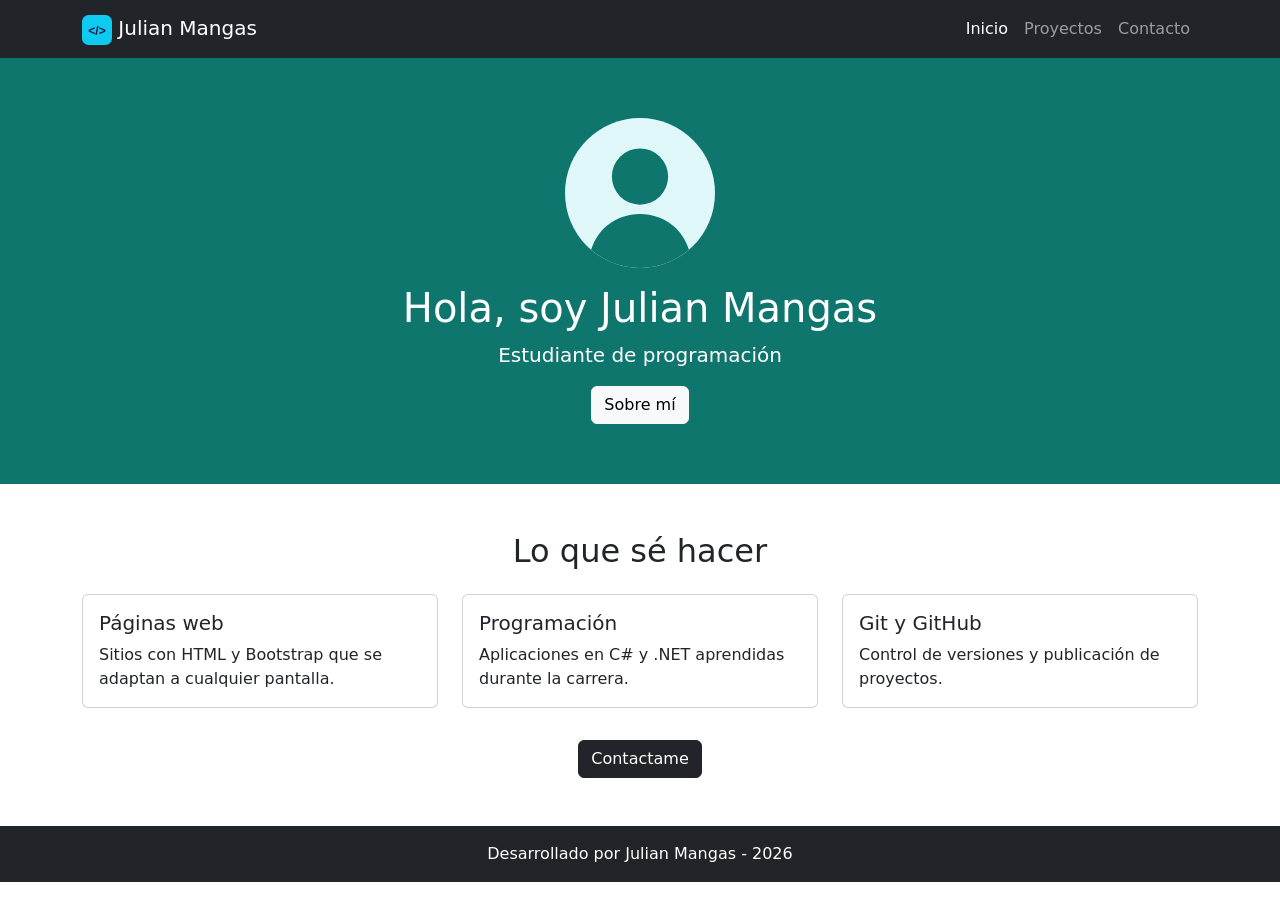
<file: index.html>
<!DOCTYPE html>
<html lang="es">
<head>
  <meta charset="UTF-8">
  <meta name="viewport" content="width=device-width, initial-scale=1.0">
  <title>Julian Mangas | Portfolio</title>
  <meta name="description" content="Portfolio de Julian Mangas, estudiante de programación. Conocé mis proyectos y cómo contactarme.">
  <meta name="keywords" content="portfolio, estudiante, programación, desarrollo web, HTML, Bootstrap">
  <link href="https://cdn.jsdelivr.net/npm/bootstrap@5.3.3/dist/css/bootstrap.min.css" rel="stylesheet">
  <link href="assets/css/styles.css" rel="stylesheet">
</head>
<body>

  <header>
    <nav class="navbar navbar-expand-lg navbar-dark bg-dark">
      <div class="container">
        <a class="navbar-brand" href="index.html">
          <img src="assets/img/logo.svg" alt="Logo" width="30" height="30"> Julian Mangas
        </a>
        <button class="navbar-toggler" type="button" data-bs-toggle="collapse" data-bs-target="#menu">
          <span class="navbar-toggler-icon"></span>
        </button>
        <div class="collapse navbar-collapse" id="menu">
          <ul class="navbar-nav ms-auto">
            <li class="nav-item"><a class="nav-link active" href="index.html">Inicio</a></li>
            <li class="nav-item"><a class="nav-link" href="proyectos.html">Proyectos</a></li>
            <li class="nav-item"><a class="nav-link" href="contacto.html">Contacto</a></li>
          </ul>
        </div>
      </div>
    </nav>
  </header>

  <main>
    <!-- Hero -->
    <section class="hero text-center text-white">
      <div class="container">
        <img src="assets/img/avatar.svg" alt="Foto de perfil" class="rounded-circle mb-3" width="150" height="150">
        <h1>Hola, soy Julian Mangas</h1>
        <p class="lead">Estudiante de programación</p>
        <button type="button" class="btn btn-light" data-bs-toggle="modal" data-bs-target="#modalSobreMi">Sobre mí</button>
      </div>
    </section>

    <!-- Servicios -->
    <section class="container py-5">
      <h2 class="text-center mb-4">Lo que sé hacer</h2>
      <div class="row">
        <div class="col-md-4 mb-3">
          <div class="card h-100">
            <div class="card-body">
              <h3 class="h5 card-title">Páginas web</h3>
              <p class="card-text">Sitios con HTML y Bootstrap que se adaptan a cualquier pantalla.</p>
            </div>
          </div>
        </div>
        <div class="col-md-4 mb-3">
          <div class="card h-100">
            <div class="card-body">
              <h3 class="h5 card-title">Programación</h3>
              <p class="card-text">Aplicaciones en C# y .NET aprendidas durante la carrera.</p>
            </div>
          </div>
        </div>
        <div class="col-md-4 mb-3">
          <div class="card h-100">
            <div class="card-body">
              <h3 class="h5 card-title">Git y GitHub</h3>
              <p class="card-text">Control de versiones y publicación de proyectos.</p>
            </div>
          </div>
        </div>
      </div>
      <div class="text-center mt-3">
        <a href="contacto.html" class="btn btn-dark">Contactame</a>
      </div>
    </section>
  </main>

  <!-- Modal -->
  <div class="modal fade" id="modalSobreMi" tabindex="-1">
    <div class="modal-dialog">
      <div class="modal-content">
        <div class="modal-header">
          <h5 class="modal-title">Sobre mí</h5>
          <button type="button" class="btn-close" data-bs-dismiss="modal"></button>
        </div>
        <div class="modal-body">
          <p>Soy estudiante de programación. Me gusta aprender a crear páginas y aplicaciones.</p>
        </div>
        <div class="modal-footer">
          <button type="button" class="btn btn-secondary" data-bs-dismiss="modal">Cerrar</button>
        </div>
      </div>
    </div>
  </div>

  <footer class="bg-dark text-white text-center py-3">
    <p class="mb-0">Desarrollado por Julian Mangas - <span id="anio"></span></p>
  </footer>

  <script src="https://cdn.jsdelivr.net/npm/bootstrap@5.3.3/dist/js/bootstrap.bundle.min.js"></script>
  <script src="assets/js/main.js"></script>
</body>
</html>
</file>
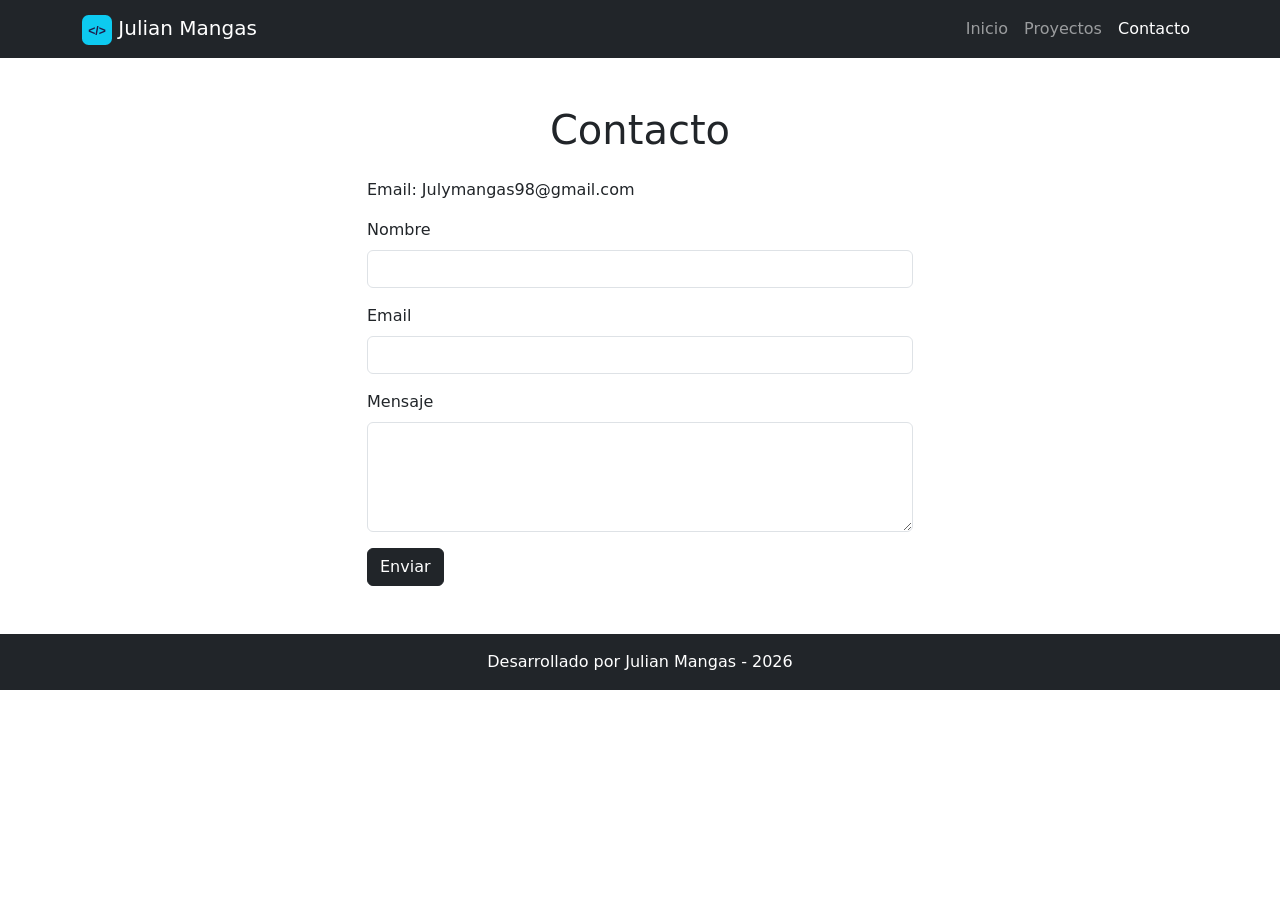
<file: contacto.html>
<!DOCTYPE html>
<html lang="es">
<head>
  <meta charset="UTF-8">
  <meta name="viewport" content="width=device-width, initial-scale=1.0">
  <title>Contacto | Julian Mangas</title>
  <meta name="description" content="Contactá a Julian Mangas, estudiante de programación.">
  <meta name="keywords" content="contacto, portfolio, estudiante, programación">
  <link href="https://cdn.jsdelivr.net/npm/bootstrap@5.3.3/dist/css/bootstrap.min.css" rel="stylesheet">
  <link href="assets/css/styles.css" rel="stylesheet">
</head>
<body>

  <header>
    <nav class="navbar navbar-expand-lg navbar-dark bg-dark">
      <div class="container">
        <a class="navbar-brand" href="index.html">
          <img src="assets/img/logo.svg" alt="Logo" width="30" height="30"> Julian Mangas
        </a>
        <button class="navbar-toggler" type="button" data-bs-toggle="collapse" data-bs-target="#menu">
          <span class="navbar-toggler-icon"></span>
        </button>
        <div class="collapse navbar-collapse" id="menu">
          <ul class="navbar-nav ms-auto">
            <li class="nav-item"><a class="nav-link" href="index.html">Inicio</a></li>
            <li class="nav-item"><a class="nav-link" href="proyectos.html">Proyectos</a></li>
            <li class="nav-item"><a class="nav-link active" href="contacto.html">Contacto</a></li>
          </ul>
        </div>
      </div>
    </nav>
  </header>

  <main class="container py-5">
    <h1 class="text-center mb-4">Contacto</h1>
    <div class="row justify-content-center">
      <div class="col-md-6">
        <p>Email: Julymangas98@gmail.com</p>
        <form>
          <div class="mb-3">
            <label for="nombre" class="form-label">Nombre</label>
            <input type="text" class="form-control" id="nombre">
          </div>
          <div class="mb-3">
            <label for="email" class="form-label">Email</label>
            <input type="email" class="form-control" id="email">
          </div>
          <div class="mb-3">
            <label for="mensaje" class="form-label">Mensaje</label>
            <textarea class="form-control" id="mensaje" rows="4"></textarea>
          </div>
          <button type="button" class="btn btn-dark" data-bs-toggle="modal" data-bs-target="#modalEnviado">Enviar</button>
        </form>
      </div>
    </div>
  </main>

  <!-- Modal -->
  <div class="modal fade" id="modalEnviado" tabindex="-1">
    <div class="modal-dialog">
      <div class="modal-content">
        <div class="modal-header">
          <h5 class="modal-title">¡Gracias!</h5>
          <button type="button" class="btn-close" data-bs-dismiss="modal"></button>
        </div>
        <div class="modal-body">
          <p>Tu mensaje fue enviado.</p>
        </div>
        <div class="modal-footer">
          <button type="button" class="btn btn-secondary" data-bs-dismiss="modal">Cerrar</button>
        </div>
      </div>
    </div>
  </div>

  <footer class="bg-dark text-white text-center py-3">
    <p class="mb-0">Desarrollado por Julian Mangas - <span id="anio"></span></p>
  </footer>

  <script src="https://cdn.jsdelivr.net/npm/bootstrap@5.3.3/dist/js/bootstrap.bundle.min.js"></script>
  <script src="assets/js/main.js"></script>
</body>
</html>
</file>
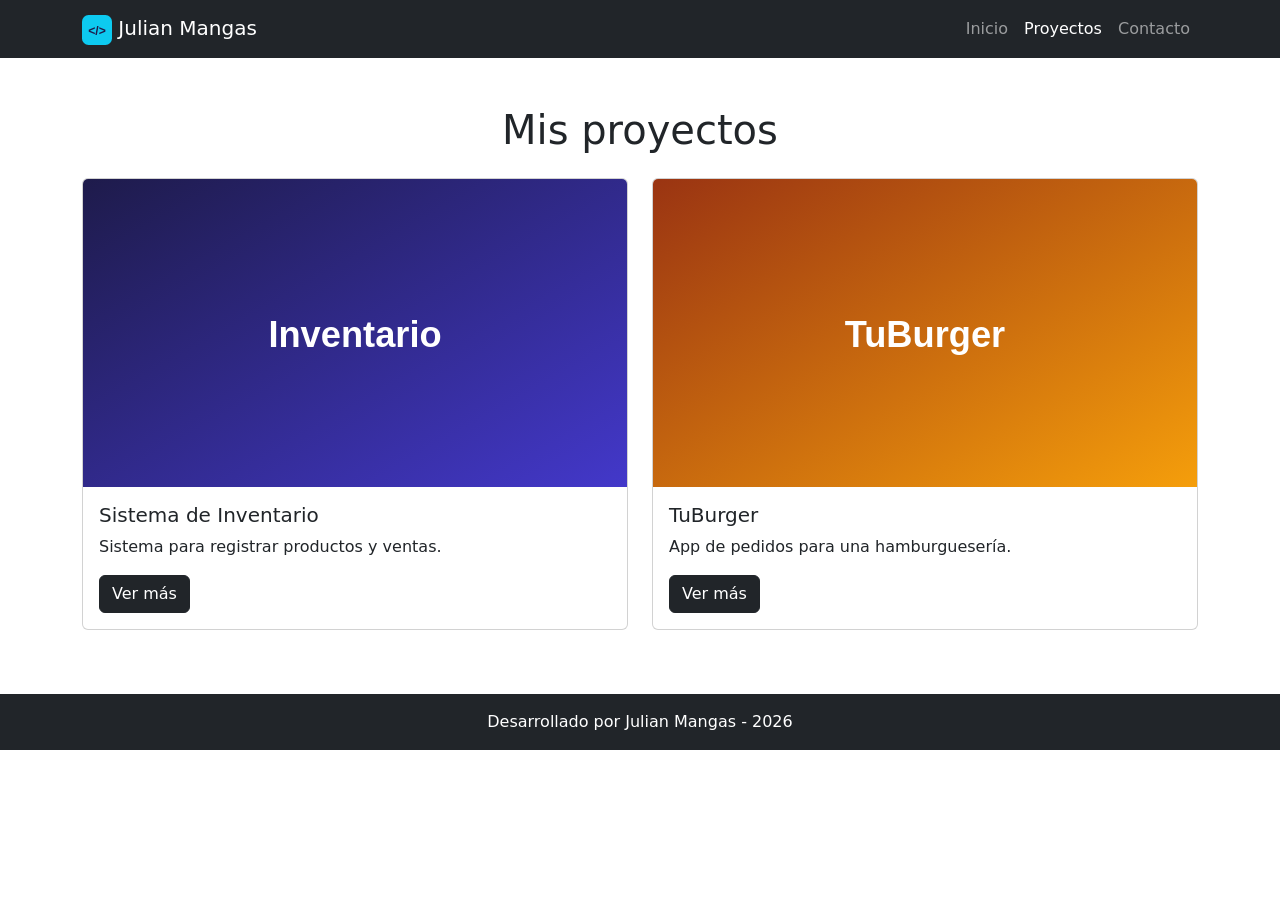
<file: proyectos.html>
<!DOCTYPE html>
<html lang="es">
<head>
  <meta charset="UTF-8">
  <meta name="viewport" content="width=device-width, initial-scale=1.0">
  <title>Proyectos | Julian Mangas</title>
  <meta name="description" content="Proyectos realizados por Julian Mangas durante la carrera de programación.">
  <meta name="keywords" content="proyectos, portfolio, programación, ASP.NET, aplicaciones">
  <link href="https://cdn.jsdelivr.net/npm/bootstrap@5.3.3/dist/css/bootstrap.min.css" rel="stylesheet">
  <link href="assets/css/styles.css" rel="stylesheet">
</head>
<body>

  <header>
    <nav class="navbar navbar-expand-lg navbar-dark bg-dark">
      <div class="container">
        <a class="navbar-brand" href="index.html">
          <img src="assets/img/logo.svg" alt="Logo" width="30" height="30"> Julian Mangas
        </a>
        <button class="navbar-toggler" type="button" data-bs-toggle="collapse" data-bs-target="#menu">
          <span class="navbar-toggler-icon"></span>
        </button>
        <div class="collapse navbar-collapse" id="menu">
          <ul class="navbar-nav ms-auto">
            <li class="nav-item"><a class="nav-link" href="index.html">Inicio</a></li>
            <li class="nav-item"><a class="nav-link active" href="proyectos.html">Proyectos</a></li>
            <li class="nav-item"><a class="nav-link" href="contacto.html">Contacto</a></li>
          </ul>
        </div>
      </div>
    </nav>
  </header>

  <main class="container py-5">
    <h1 class="text-center mb-4">Mis proyectos</h1>
    <div class="row">

      <div class="col-md-6 mb-3">
        <div class="card h-100">
          <img src="assets/img/proyecto-inventario.svg" class="card-img-top" alt="Sistema de inventario">
          <div class="card-body">
            <h2 class="h5 card-title">Sistema de Inventario</h2>
            <p class="card-text">Sistema para registrar productos y ventas.</p>
            <button type="button" class="btn btn-dark" data-bs-toggle="modal" data-bs-target="#modalProyecto1">Ver más</button>
          </div>
        </div>
      </div>

      <div class="col-md-6 mb-3">
        <div class="card h-100">
          <img src="assets/img/proyecto-burger.svg" class="card-img-top" alt="App TuBurger">
          <div class="card-body">
            <h2 class="h5 card-title">TuBurger</h2>
            <p class="card-text">App de pedidos para una hamburguesería.</p>
            <button type="button" class="btn btn-dark" data-bs-toggle="modal" data-bs-target="#modalProyecto2">Ver más</button>
          </div>
        </div>
      </div>

    </div>
  </main>

  <!-- Modales -->
  <div class="modal fade" id="modalProyecto1" tabindex="-1">
    <div class="modal-dialog">
      <div class="modal-content">
        <div class="modal-header">
          <h5 class="modal-title">Sistema de Inventario</h5>
          <button type="button" class="btn-close" data-bs-dismiss="modal"></button>
        </div>
        <div class="modal-body">
          <p>Trabajo práctico en grupo hecho con ASP.NET y Blazor.</p>
        </div>
        <div class="modal-footer">
          <button type="button" class="btn btn-secondary" data-bs-dismiss="modal">Cerrar</button>
        </div>
      </div>
    </div>
  </div>

  <div class="modal fade" id="modalProyecto2" tabindex="-1">
    <div class="modal-dialog">
      <div class="modal-content">
        <div class="modal-header">
          <h5 class="modal-title">TuBurger</h5>
          <button type="button" class="btn-close" data-bs-dismiss="modal"></button>
        </div>
        <div class="modal-body">
          <p>Proyecto de Programación Móvil: API, app móvil y página web para tomar pedidos.</p>
        </div>
        <div class="modal-footer">
          <button type="button" class="btn btn-secondary" data-bs-dismiss="modal">Cerrar</button>
        </div>
      </div>
    </div>
  </div>

  <footer class="bg-dark text-white text-center py-3">
    <p class="mb-0">Desarrollado por Julian Mangas - <span id="anio"></span></p>
  </footer>

  <script src="https://cdn.jsdelivr.net/npm/bootstrap@5.3.3/dist/js/bootstrap.bundle.min.js"></script>
  <script src="assets/js/main.js"></script>
</body>
</html>
</file>
<file: assets/css/styles.css>
.hero {
  background-color: #0f766e;
  padding: 60px 0;
}
</file>
